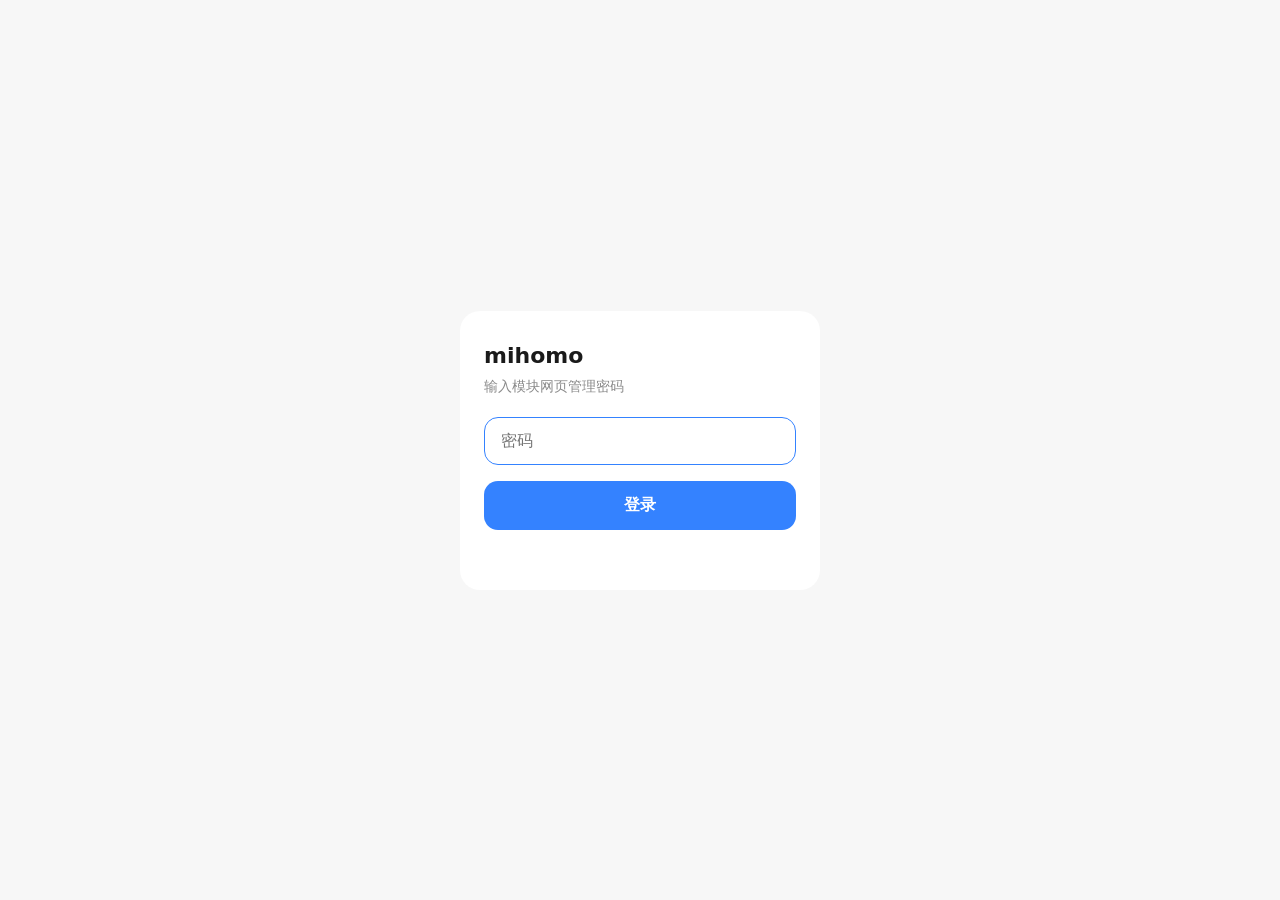
<file: magisk/webd/login.html>
<!doctype html>
<html lang="zh-CN">
<head>
<meta charset="utf-8">
<meta name="viewport" content="width=device-width, initial-scale=1">
<title>mihomo 登录</title>
<style>
  :root { --bg: #f7f7f7; --card: #fff; --text: #1a1a1a; --muted: #8a8a8a; --primary: #3482ff; --danger: #e5484d; --line: #e6e6e6; }
  @media (prefers-color-scheme: dark) {
    :root { --bg: #000; --card: #1c1c1e; --text: #f2f2f2; --muted: #9a9a9a; --primary: #4a90ff; --danger: #ff6369; --line: #2c2c2e; }
  }
  * { box-sizing: border-box; }
  body { margin: 0; min-height: 100vh; display: flex; align-items: center; justify-content: center; padding: 16px;
    background: var(--bg); color: var(--text); font: 16px/1.5 system-ui, -apple-system, "PingFang SC", "Noto Sans SC", sans-serif; }
  main { width: 100%; max-width: 360px; background: var(--card); border-radius: 20px; padding: 28px 24px; }
  h1 { margin: 0 0 4px; font-size: 22px; }
  p { margin: 0 0 20px; color: var(--muted); font-size: 14px; }
  input { width: 100%; padding: 14px 16px; border-radius: 14px; border: 1px solid var(--line); background: transparent;
    color: var(--text); font-size: 16px; outline: none; }
  input:focus { border-color: var(--primary); }
  button { width: 100%; margin-top: 16px; padding: 14px; border: 0; border-radius: 14px; background: var(--primary);
    color: #fff; font-size: 16px; font-weight: 600; cursor: pointer; }
  button:disabled { opacity: .6; cursor: default; }
  #error { min-height: 20px; margin-top: 12px; color: var(--danger); font-size: 14px; }
</style>
</head>
<body>
<main>
  <h1>mihomo</h1>
  <p>输入模块网页管理密码</p>
  <form id="form">
    <input id="password" type="password" autocomplete="current-password" placeholder="密码" required autofocus>
    <button id="submit" type="submit">登录</button>
    <div id="error" role="alert"></div>
  </form>
</main>
<script>
  const form = document.getElementById('form');
  const button = document.getElementById('submit');
  const error = document.getElementById('error');
  function next() {
    const value = new URLSearchParams(location.search).get('next') || '/';
    if (!value.startsWith('/') || value.startsWith('//') || /[\\\x00-\x1f\x7f]/.test(value)) return '/';
    try {
      const target = new URL(value, location.origin);
      return target.origin === location.origin ? target.pathname + target.search + target.hash : '/';
    } catch { return '/'; }
  }
  form.addEventListener('submit', async (event) => {
    event.preventDefault();
    button.disabled = true;
    error.textContent = '';
    const controller = new AbortController();
    let timer;
    try {
      const attempt = async () => {
        const response = await fetch('/api/login', {
          method: 'POST', credentials: 'same-origin', signal: controller.signal,
          headers: { 'Content-Type': 'application/json', 'X-Mihomo-Request': '1' },
          body: JSON.stringify({ password: document.getElementById('password').value }),
        });
        return { response, body: await response.json().catch(() => ({})) };
      };
      const { response, body } = await Promise.race([attempt(), new Promise((_, reject) => {
        timer = setTimeout(() => { reject(new Error('登录请求超时，请重试')); controller.abort(); }, 20000);
      })]);
      if (response.ok && body.ok) { location.replace(next()); return; }
      error.textContent = body.error || ('登录失败（HTTP ' + response.status + '）');
    } catch (failure) {
      error.textContent = '无法连接：' + failure.message;
    } finally {
      clearTimeout(timer);
      button.disabled = false;
    }
  });
</script>
</body>
</html>
</file>
